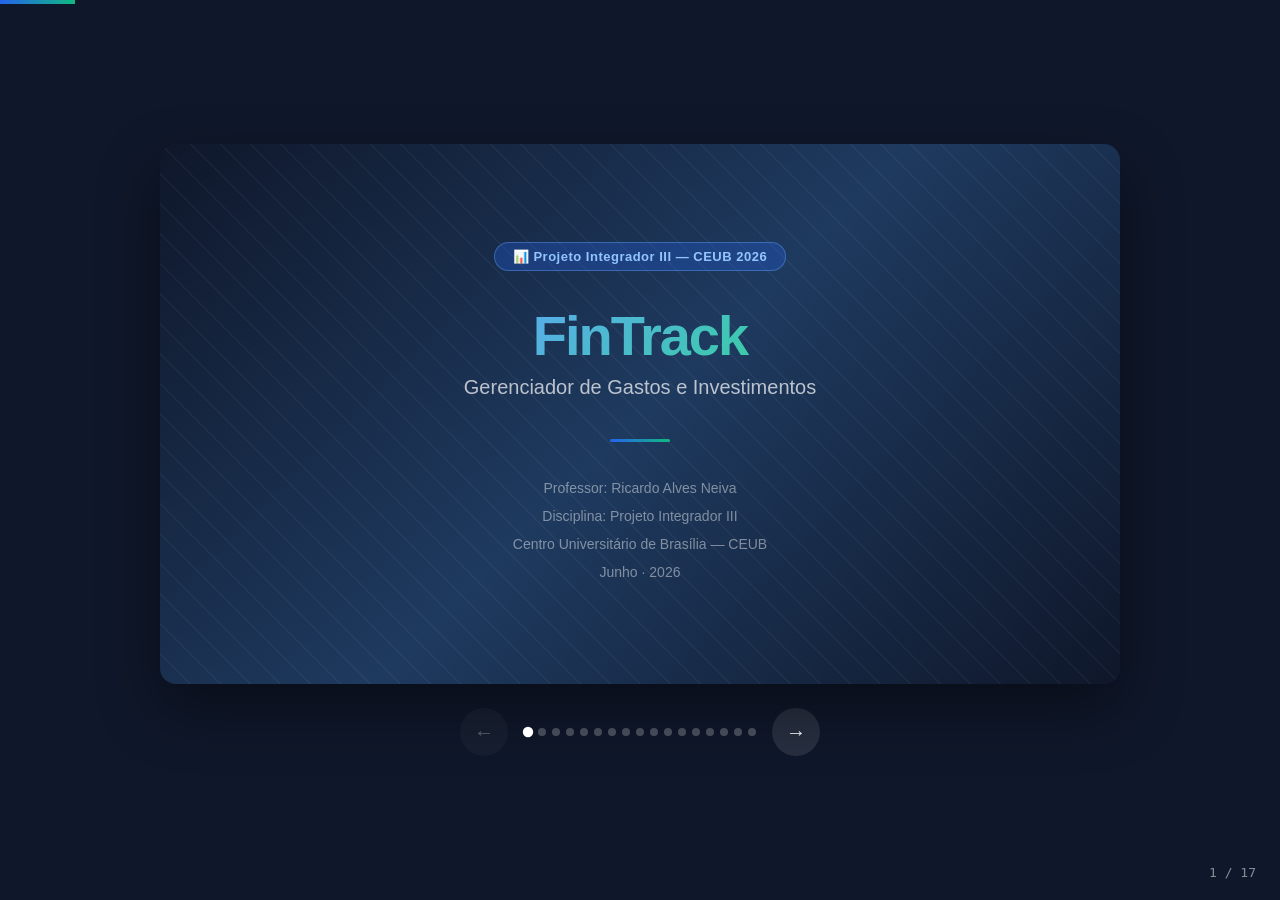
<file: APRESENTACAO.html>
<!DOCTYPE html>
<html lang="pt-BR">
<head>
<meta charset="UTF-8">
<meta name="viewport" content="width=device-width, initial-scale=1.0">
<title>FinTrack — Apresentação Final | Projeto Integrador III</title>
<style>
* { margin: 0; padding: 0; box-sizing: border-box; }

:root {
  --blue: #2563eb;
  --blue-dark: #1d4ed8;
  --blue-light: #dbeafe;
  --green: #10b981;
  --green-light: #d1fae5;
  --amber: #f59e0b;
  --amber-light: #fef3c7;
  --red: #ef4444;
  --red-light: #fee2e2;
  --gray-50: #f9fafb;
  --gray-100: #f3f4f6;
  --gray-200: #e5e7eb;
  --gray-600: #4b5563;
  --gray-800: #1f2937;
  --gray-900: #111827;
}

body {
  font-family: -apple-system, BlinkMacSystemFont, 'Segoe UI', Roboto, sans-serif;
  background: #0f172a;
  display: flex;
  flex-direction: column;
  align-items: center;
  justify-content: center;
  min-height: 100vh;
  padding: 16px;
}

#progress-bar {
  position: fixed;
  top: 0;
  left: 0;
  height: 4px;
  background: linear-gradient(90deg, #2563eb, #10b981);
  transition: width 0.4s ease;
  z-index: 100;
}

#slide-counter {
  position: fixed;
  bottom: 20px;
  right: 24px;
  color: rgba(255,255,255,0.5);
  font-size: 13px;
  z-index: 100;
  font-family: monospace;
}

.presentation {
  width: 100%;
  max-width: 960px;
  position: relative;
}

.slide {
  display: none;
  background: white;
  border-radius: 16px;
  min-height: 540px;
  padding: 56px 64px;
  position: relative;
  overflow: hidden;
  box-shadow: 0 25px 60px rgba(0,0,0,0.4);
  animation: fadeIn 0.35s ease;
}

.slide.active {
  display: flex;
  flex-direction: column;
}

@keyframes fadeIn {
  from { opacity: 0; transform: translateY(12px); }
  to   { opacity: 1; transform: translateY(0); }
}

/* ---- SLIDE TYPES ---- */

.slide-cover {
  background: linear-gradient(135deg, #0f172a 0%, #1e3a5f 50%, #0f172a 100%);
  color: white;
  justify-content: center;
  align-items: center;
  text-align: center;
}

.slide-cover .logo {
  font-size: 56px;
  font-weight: 800;
  background: linear-gradient(135deg, #60a5fa, #34d399);
  -webkit-background-clip: text;
  -webkit-text-fill-color: transparent;
  background-clip: text;
  margin-bottom: 8px;
  letter-spacing: -2px;
}

.slide-cover .tagline {
  font-size: 20px;
  color: rgba(255,255,255,0.7);
  margin-bottom: 40px;
}

.slide-cover .meta {
  font-size: 14px;
  color: rgba(255,255,255,0.45);
  line-height: 2;
}

.cover-badge {
  display: inline-block;
  background: rgba(37,99,235,0.3);
  border: 1px solid rgba(96,165,250,0.4);
  color: #93c5fd;
  padding: 6px 18px;
  border-radius: 100px;
  font-size: 13px;
  font-weight: 600;
  letter-spacing: 0.5px;
  margin-bottom: 32px;
}

.slide-title {
  font-size: 13px;
  font-weight: 700;
  text-transform: uppercase;
  letter-spacing: 1.5px;
  color: var(--blue);
  margin-bottom: 10px;
}

.slide-heading {
  font-size: 36px;
  font-weight: 800;
  color: var(--gray-900);
  margin-bottom: 32px;
  line-height: 1.15;
}

.slide-heading span { color: var(--blue); }

.slide-accent {
  background: linear-gradient(135deg, #1e40af 0%, #1d4ed8 100%);
  color: white;
}
.slide-accent .slide-title { color: #93c5fd; }
.slide-accent .slide-heading { color: white; }
.slide-accent .slide-heading span { color: #93c5fd; }

.slide-dark {
  background: var(--gray-900);
  color: white;
}
.slide-dark .slide-title { color: #34d399; }
.slide-dark .slide-heading { color: white; }

/* ---- COMPONENTS ---- */

.stat-grid {
  display: grid;
  grid-template-columns: repeat(3, 1fr);
  gap: 20px;
  margin-top: 8px;
}

.stat-card {
  background: var(--gray-50);
  border: 1px solid var(--gray-200);
  border-radius: 12px;
  padding: 24px 20px;
  text-align: center;
}

.stat-number {
  font-size: 42px;
  font-weight: 800;
  color: var(--blue);
  line-height: 1;
  margin-bottom: 6px;
}

.stat-number.red { color: var(--red); }
.stat-number.green { color: var(--green); }
.stat-number.amber { color: var(--amber); }

.stat-label {
  font-size: 13px;
  color: var(--gray-600);
  line-height: 1.4;
}

.stat-source {
  font-size: 11px;
  color: #9ca3af;
  margin-top: 4px;
  font-style: italic;
}

.feature-list {
  list-style: none;
  display: flex;
  flex-direction: column;
  gap: 14px;
}

.feature-list li {
  display: flex;
  align-items: flex-start;
  gap: 12px;
  font-size: 15px;
  color: var(--gray-800);
  line-height: 1.4;
}

.feature-list li .icon {
  width: 28px;
  height: 28px;
  border-radius: 8px;
  display: flex;
  align-items: center;
  justify-content: center;
  font-size: 15px;
  flex-shrink: 0;
  margin-top: 1px;
}

.icon-blue { background: var(--blue-light); }
.icon-green { background: var(--green-light); }
.icon-amber { background: var(--amber-light); }
.icon-red { background: var(--red-light); }

.two-col {
  display: grid;
  grid-template-columns: 1fr 1fr;
  gap: 32px;
  align-items: start;
}

.col-label {
  font-size: 12px;
  font-weight: 700;
  text-transform: uppercase;
  letter-spacing: 1px;
  color: var(--gray-600);
  margin-bottom: 12px;
}

.timeline {
  display: flex;
  gap: 0;
  margin-top: 8px;
  position: relative;
}

.timeline::before {
  content: '';
  position: absolute;
  top: 20px;
  left: 0;
  right: 0;
  height: 2px;
  background: var(--gray-200);
}

.tl-step {
  flex: 1;
  text-align: center;
  position: relative;
  padding: 0 8px;
}

.tl-dot {
  width: 40px;
  height: 40px;
  border-radius: 50%;
  display: flex;
  align-items: center;
  justify-content: center;
  font-size: 16px;
  font-weight: 800;
  margin: 0 auto 12px;
  position: relative;
  z-index: 1;
}

.tl-dot-1 { background: #dbeafe; color: #1d4ed8; }
.tl-dot-2 { background: #d1fae5; color: #065f46; }
.tl-dot-3 { background: #fef3c7; color: #92400e; }
.tl-dot-4 { background: #ede9fe; color: #5b21b6; }
.tl-dot-5 { background: #fee2e2; color: #991b1b; }

.tl-title {
  font-size: 12px;
  font-weight: 700;
  color: var(--gray-800);
  margin-bottom: 4px;
}

.tl-desc {
  font-size: 11px;
  color: var(--gray-600);
  line-height: 1.4;
}

.kpi-grid {
  display: grid;
  grid-template-columns: repeat(3, 1fr);
  gap: 14px;
}

.kpi-card {
  border-radius: 10px;
  padding: 16px;
  border-left: 4px solid;
}

.kpi-card.blue   { border-color: var(--blue);  background: #eff6ff; }
.kpi-card.green  { border-color: var(--green); background: #f0fdf4; }
.kpi-card.amber  { border-color: var(--amber); background: #fffbeb; }
.kpi-card.purple { border-color: #8b5cf6;      background: #f5f3ff; }
.kpi-card.red    { border-color: var(--red);   background: #fef2f2; }
.kpi-card.teal   { border-color: #14b8a6;      background: #f0fdfa; }

.kpi-label {
  font-size: 11px;
  font-weight: 700;
  text-transform: uppercase;
  letter-spacing: 0.5px;
  color: var(--gray-600);
  margin-bottom: 4px;
}

.kpi-value {
  font-size: 22px;
  font-weight: 800;
  color: var(--gray-900);
}

.kpi-sub {
  font-size: 11px;
  color: var(--gray-600);
  margin-top: 2px;
}

.user-row {
  display: grid;
  grid-template-columns: 40px 1fr auto;
  align-items: center;
  gap: 14px;
  padding: 14px 16px;
  border-radius: 10px;
  background: var(--gray-50);
  border: 1px solid var(--gray-200);
  margin-bottom: 10px;
}

.user-avatar {
  width: 40px;
  height: 40px;
  border-radius: 50%;
  display: flex;
  align-items: center;
  justify-content: center;
  font-weight: 800;
  font-size: 16px;
  color: white;
}

.av-g { background: #ec4899; }
.av-e { background: #2563eb; }
.av-i { background: #8b5cf6; }
.av-n { background: #f59e0b; }

.user-info-name { font-weight: 700; font-size: 14px; color: var(--gray-900); }
.user-info-role { font-size: 12px; color: var(--gray-600); }

.stars { display: flex; align-items: center; gap: 2px; }
.star       { color: #f59e0b; font-size: 14px; }
.star.half  { color: #fcd34d; font-size: 14px; }
.score      { font-size: 14px; font-weight: 700; color: var(--gray-800); margin-left: 6px; }

.steps-list { display: flex; flex-direction: column; gap: 0; }

.step-item {
  display: flex;
  gap: 16px;
  padding-bottom: 20px;
  position: relative;
}

.step-item:not(:last-child)::before {
  content: '';
  position: absolute;
  left: 15px;
  top: 32px;
  bottom: 0;
  width: 2px;
  background: rgba(255,255,255,0.1);
}

.step-num {
  width: 32px;
  height: 32px;
  border-radius: 50%;
  color: white;
  font-size: 13px;
  font-weight: 800;
  display: flex;
  align-items: center;
  justify-content: center;
  flex-shrink: 0;
}

.step-title { font-size: 15px; font-weight: 700; margin-bottom: 2px; }
.step-desc  { font-size: 13px; line-height: 1.4; }

.highlight-box {
  background: linear-gradient(135deg, #eff6ff, #f0fdf4);
  border: 1px solid #bfdbfe;
  border-radius: 12px;
  padding: 20px 24px;
  margin-top: 20px;
}

.highlight-box .hl-label {
  font-size: 11px;
  font-weight: 700;
  text-transform: uppercase;
  letter-spacing: 1px;
  color: var(--blue);
  margin-bottom: 6px;
}

.highlight-box .hl-text {
  font-size: 17px;
  font-weight: 700;
  color: var(--gray-900);
  line-height: 1.4;
}

.pill-list { display: flex; flex-wrap: wrap; gap: 10px; margin-top: 16px; }

.pill {
  display: inline-flex;
  align-items: center;
  gap: 6px;
  background: rgba(255,255,255,0.12);
  border: 1px solid rgba(255,255,255,0.18);
  color: rgba(255,255,255,0.9);
  padding: 8px 16px;
  border-radius: 100px;
  font-size: 13px;
  font-weight: 500;
}

.tech-grid {
  display: grid;
  grid-template-columns: repeat(2, 1fr);
  gap: 10px;
}

.tech-card {
  background: var(--gray-50);
  border: 1px solid var(--gray-200);
  border-radius: 10px;
  padding: 12px 14px;
  display: flex;
  gap: 10px;
  align-items: center;
}

.tech-icon { font-size: 20px; flex-shrink: 0; }
.tech-info-name { font-size: 13px; font-weight: 700; color: var(--gray-900); }
.tech-info-desc { font-size: 11px; color: var(--gray-600); }

.footer-slide {
  position: absolute;
  bottom: 16px;
  left: 64px;
  right: 64px;
  display: flex;
  align-items: center;
  justify-content: space-between;
  font-size: 11px;
  color: #9ca3af;
  border-top: 1px solid var(--gray-100);
  padding-top: 10px;
}

.roadmap-item {
  display: flex;
  gap: 14px;
  margin-bottom: 14px;
  align-items: flex-start;
}

.roadmap-badge {
  padding: 5px 12px;
  border-radius: 6px;
  font-size: 11px;
  font-weight: 700;
  white-space: nowrap;
  flex-shrink: 0;
  text-align: center;
  line-height: 1.4;
}

.badge-short { background: var(--blue-light);  color: var(--blue-dark); }
.badge-mid   { background: var(--green-light); color: #065f46; }
.badge-long  { background: var(--amber-light); color: #92400e; }

.roadmap-text { font-size: 14px; color: var(--gray-800); line-height: 1.6; padding-top: 4px; }

.slide-thanks {
  background: linear-gradient(135deg, #0f172a 0%, #1e3a5f 50%, #1e1b4b 100%);
  color: white;
  justify-content: center;
  align-items: center;
  text-align: center;
}

.thanks-main {
  font-size: 52px;
  font-weight: 900;
  background: linear-gradient(135deg, #60a5fa, #34d399);
  -webkit-background-clip: text;
  -webkit-text-fill-color: transparent;
  background-clip: text;
  margin-bottom: 12px;
}

.agenda-list { display: flex; flex-direction: column; gap: 10px; }

.agenda-item {
  display: flex;
  align-items: center;
  gap: 14px;
  padding: 13px 18px;
  border-radius: 10px;
  background: var(--gray-50);
  border: 1px solid var(--gray-200);
}

.agenda-num {
  width: 28px;
  height: 28px;
  border-radius: 50%;
  background: var(--blue);
  color: white;
  font-size: 13px;
  font-weight: 800;
  display: flex;
  align-items: center;
  justify-content: center;
  flex-shrink: 0;
}

.agenda-text { font-size: 15px; font-weight: 600; color: var(--gray-800); }

.compare-table { width: 100%; border-collapse: collapse; font-size: 13px; }

.compare-table th {
  background: var(--gray-100);
  padding: 10px 14px;
  text-align: left;
  font-size: 12px;
  text-transform: uppercase;
  letter-spacing: 0.5px;
  color: var(--gray-600);
  border-bottom: 2px solid var(--gray-200);
}

.compare-table td {
  padding: 10px 14px;
  border-bottom: 1px solid var(--gray-100);
  color: var(--gray-800);
  vertical-align: middle;
}

.compare-table tr.hl td {
  background: #eff6ff;
  font-weight: 700;
  color: var(--blue-dark);
}

.chk  { color: #10b981; font-weight: 700; }
.crs  { color: #ef4444; }
.part { color: #f59e0b; }

/* ---- NAVIGATION ---- */
.nav {
  display: flex;
  align-items: center;
  justify-content: center;
  gap: 16px;
  margin-top: 24px;
}

.nav-btn {
  width: 48px;
  height: 48px;
  border-radius: 50%;
  border: none;
  background: rgba(255,255,255,0.1);
  color: white;
  font-size: 20px;
  cursor: pointer;
  display: flex;
  align-items: center;
  justify-content: center;
  transition: background 0.2s;
}
.nav-btn:hover    { background: rgba(255,255,255,0.2); }
.nav-btn:disabled { opacity: 0.3; cursor: not-allowed; }

.nav-dots {
  display: flex;
  gap: 6px;
  flex-wrap: wrap;
  justify-content: center;
  max-width: 420px;
}

.nav-dot {
  width: 8px;
  height: 8px;
  border-radius: 50%;
  background: rgba(255,255,255,0.25);
  cursor: pointer;
  transition: background 0.2s, transform 0.2s;
  border: none;
}
.nav-dot.active { background: white; transform: scale(1.3); }
</style>
</head>
<body>

<div id="progress-bar" style="width:5.88%"></div>
<div id="slide-counter">1 / 17</div>

<div class="presentation">

  <!-- ===== SLIDE 1: CAPA ===== -->
  <div class="slide slide-cover active">
    <div style="position:absolute;inset:0;opacity:0.04;background:repeating-linear-gradient(45deg,#fff 0,#fff 1px,transparent 0,transparent 50%);background-size:30px 30px;"></div>
    <div style="position:relative;z-index:1;text-align:center;">
      <div class="cover-badge">📊 Projeto Integrador III — CEUB 2026</div>
      <div class="logo">FinTrack</div>
      <div class="tagline">Gerenciador de Gastos e Investimentos</div>
      <div style="width:60px;height:3px;background:linear-gradient(90deg,#2563eb,#10b981);margin:0 auto 32px;border-radius:2px;"></div>
      <div class="meta">
        Professor: Ricardo Alves Neiva<br>
        Disciplina: Projeto Integrador III<br>
        Centro Universitário de Brasília — CEUB<br>
        Junho · 2026
      </div>
    </div>
  </div>

  <!-- ===== SLIDE 2: AGENDA ===== -->
  <div class="slide">
    <div class="slide-title">Visão geral</div>
    <div class="slide-heading">O que veremos hoje</div>
    <div class="agenda-list">
      <div class="agenda-item"><div class="agenda-num">1</div><div class="agenda-text">Problema e oportunidade</div></div>
      <div class="agenda-item"><div class="agenda-num">2</div><div class="agenda-text">Solução proposta — o FinTrack</div></div>
      <div class="agenda-item"><div class="agenda-num">3</div><div class="agenda-text">Protótipo e demonstração prática</div></div>
      <div class="agenda-item"><div class="agenda-num">4</div><div class="agenda-text">Viabilidade e plano de implantação</div></div>
      <div class="agenda-item"><div class="agenda-num">5</div><div class="agenda-text">Impactos esperados — KPIs e validação</div></div>
      <div class="agenda-item"><div class="agenda-num">6</div><div class="agenda-text">Conclusão e próximos passos</div></div>
    </div>
    <div class="footer-slide"><span>FinTrack — Projeto Integrador III</span><span>CEUB · 2026</span></div>
  </div>

  <!-- ===== SLIDE 3: PROBLEMA ===== -->
  <div class="slide">
    <div class="slide-title">1. Problema e oportunidade</div>
    <div class="slide-heading">O <span>cenário</span> da gestão financeira no Brasil</div>
    <div class="stat-grid">
      <div class="stat-card">
        <div class="stat-number red">69%</div>
        <div class="stat-label">dos brasileiros <strong>não acompanham</strong> suas despesas mensais</div>
        <div class="stat-source">Fonte: ANBIMA, 2023</div>
      </div>
      <div class="stat-card">
        <div class="stat-number amber">78 mi</div>
        <div class="stat-label">de inadimplentes registrados no Brasil em 2024</div>
        <div class="stat-source">Fonte: Serasa, 2024</div>
      </div>
      <div class="stat-card">
        <div class="stat-number">31%</div>
        <div class="stat-label">apenas possuem o hábito de anotar os gastos regularmente</div>
        <div class="stat-source">Fonte: ANBIMA, 2023</div>
      </div>
    </div>
    <div class="highlight-box">
      <div class="hl-label">💡 Problema central</div>
      <div class="hl-text">A população não tem o hábito de controlar as finanças — <em>não por falta de interesse</em>, mas por falta de ferramentas simples, gratuitas e acessíveis.</div>
    </div>
    <div class="footer-slide"><span>FinTrack — Projeto Integrador III</span><span>CEUB · 2026</span></div>
  </div>

  <!-- ===== SLIDE 4: OPORTUNIDADE ===== -->
  <div class="slide">
    <div class="slide-title">1. Problema e oportunidade</div>
    <div class="slide-heading">A <span>oportunidade</span> identificada</div>
    <div class="two-col">
      <div>
        <div class="col-label">O que existe hoje</div>
        <ul class="feature-list">
          <li><div class="icon icon-red">❌</div>Aplicativos pagos (GuiaBolso Premium, Mobills)</li>
          <li><div class="icon icon-red">❌</div>Exigem integração bancária — risco de privacidade</li>
          <li><div class="icon icon-red">❌</div>Interface complexa para usuários iniciantes</li>
          <li><div class="icon icon-amber">⚠️</div>Planilhas Excel: flexíveis, mas sem visualização clara</li>
        </ul>
      </div>
      <div>
        <div class="col-label">O que o mercado precisa</div>
        <ul class="feature-list">
          <li><div class="icon icon-green">✅</div>Ferramenta 100% gratuita, sem cadastro externo</li>
          <li><div class="icon icon-green">✅</div>Privacidade total — dados ficam no dispositivo</li>
          <li><div class="icon icon-green">✅</div>Simples o suficiente para qualquer perfil de usuário</li>
          <li><div class="icon icon-green">✅</div>Visualização imediata dos indicadores financeiros</li>
        </ul>
      </div>
    </div>
    <div class="footer-slide"><span>FinTrack — Projeto Integrador III</span><span>CEUB · 2026</span></div>
  </div>

  <!-- ===== SLIDE 5: SOLUÇÃO ===== -->
  <div class="slide slide-accent">
    <div class="slide-title">2. Solução proposta</div>
    <div class="slide-heading">Apresentando o <span>FinTrack</span></div>
    <ul class="feature-list" style="margin-bottom:24px;">
      <li>
        <div class="icon" style="background:rgba(255,255,255,0.15);">🌐</div>
        <span style="color:rgba(255,255,255,0.9);">Aplicação web — <strong style="color:white;">sem instalação</strong>, funciona direto no navegador</span>
      </li>
      <li>
        <div class="icon" style="background:rgba(255,255,255,0.15);">🔒</div>
        <span style="color:rgba(255,255,255,0.9);">Dados armazenados <strong style="color:white;">localmente no dispositivo</strong> — zero envio para servidor</span>
      </li>
      <li>
        <div class="icon" style="background:rgba(255,255,255,0.15);">💰</div>
        <span style="color:rgba(255,255,255,0.9);"><strong style="color:white;">Custo zero</strong> para o usuário e custo marginal de infraestrutura no MVP</span>
      </li>
      <li>
        <div class="icon" style="background:rgba(255,255,255,0.15);">📱</div>
        <span style="color:rgba(255,255,255,0.9);">Interface <strong style="color:white;">responsiva</strong> — desktop, tablet e celular</span>
      </li>
    </ul>
    <div class="pill-list">
      <div class="pill">📊 Dashboard de KPIs</div>
      <div class="pill">💸 Fluxo de Caixa</div>
      <div class="pill">📅 Resumo Mensal</div>
      <div class="pill">📈 Simulador de Investimentos</div>
    </div>
    <div class="footer-slide" style="border-color:rgba(255,255,255,0.1);color:rgba(255,255,255,0.4);"><span>FinTrack — Projeto Integrador III</span><span>CEUB · 2026</span></div>
  </div>

  <!-- ===== SLIDE 6: FUNCIONALIDADES ===== -->
  <div class="slide">
    <div class="slide-title">2. Solução proposta</div>
    <div class="slide-heading">As <span>4 funcionalidades</span> do FinTrack</div>
    <div style="display:grid;grid-template-columns:1fr 1fr;gap:16px;">
      <div style="background:#eff6ff;border:1px solid #bfdbfe;border-radius:12px;padding:20px;">
        <div style="font-size:24px;margin-bottom:8px;">📊</div>
        <div style="font-size:15px;font-weight:800;color:#1d4ed8;margin-bottom:6px;">Dashboard</div>
        <div style="font-size:13px;color:#374151;line-height:1.5;">6 KPIs consolidados. Gráficos de gastos por categoria, rendas por tipo e comparativo Renda × Gastos × Saldo.</div>
      </div>
      <div style="background:#f0fdf4;border:1px solid #bbf7d0;border-radius:12px;padding:20px;">
        <div style="font-size:24px;margin-bottom:8px;">💸</div>
        <div style="font-size:15px;font-weight:800;color:#065f46;margin-bottom:6px;">Fluxo de Caixa</div>
        <div style="font-size:13px;color:#374151;line-height:1.5;">Cadastro, edição e exclusão de gastos e rendas. Categorização automática. Dados persistidos entre sessões.</div>
      </div>
      <div style="background:#fefce8;border:1px solid #fef08a;border-radius:12px;padding:20px;">
        <div style="font-size:24px;margin-bottom:8px;">📅</div>
        <div style="font-size:15px;font-weight:800;color:#854d0e;margin-bottom:6px;">Resumo Mensal</div>
        <div style="font-size:13px;color:#374151;line-height:1.5;">Taxa de poupança, barra de comprometimento de renda (verde/amarelo/vermelho) e top 5 maiores gastos.</div>
      </div>
      <div style="background:#fdf4ff;border:1px solid #e9d5ff;border-radius:12px;padding:20px;">
        <div style="font-size:24px;margin-bottom:8px;">📈</div>
        <div style="font-size:15px;font-weight:800;color:#6b21a8;margin-bottom:6px;">Simulador de Investimentos</div>
        <div style="font-size:13px;color:#374151;line-height:1.5;">Juros compostos com aporte inicial + mensal. Presets de taxa e prazo. Gráfico de evolução patrimonial.</div>
      </div>
    </div>
    <div class="footer-slide"><span>FinTrack — Projeto Integrador III</span><span>CEUB · 2026</span></div>
  </div>

  <!-- ===== SLIDE 7: DEMO ===== -->
  <div class="slide slide-dark">
    <div class="slide-title">3. Demonstração prática</div>
    <div class="slide-heading" style="color:white;">Roteiro da <span style="color:#34d399;">demonstração ao vivo</span></div>
    <div class="steps-list">
      <div class="step-item">
        <div class="step-num" style="background:#2563eb;">1</div>
        <div style="padding-top:4px;">
          <div class="step-title" style="color:#f9fafb;">Login</div>
          <div class="step-desc" style="color:#9ca3af;">Acessar com usuário <code style="background:#374151;padding:2px 6px;border-radius:4px;color:#34d399;">Claudio</code> e verificar o Dashboard com dados pré-carregados.</div>
        </div>
      </div>
      <div class="step-item">
        <div class="step-num" style="background:#059669;">2</div>
        <div style="padding-top:4px;">
          <div class="step-title" style="color:#f9fafb;">Fluxo de Caixa</div>
          <div class="step-desc" style="color:#9ca3af;">Registrar um gasto (ex.: Alimentação R$ 150,00) e uma renda (ex.: Freelance R$ 500,00). Demonstrar edição e exclusão.</div>
        </div>
      </div>
      <div class="step-item">
        <div class="step-num" style="background:#d97706;">3</div>
        <div style="padding-top:4px;">
          <div class="step-title" style="color:#f9fafb;">Dashboard + Resumo Mensal</div>
          <div class="step-desc" style="color:#9ca3af;">Mostrar KPIs e gráficos atualizando em tempo real. Destacar a barra de comprometimento de renda.</div>
        </div>
      </div>
      <div class="step-item">
        <div class="step-num" style="background:#7c3aed;">4</div>
        <div style="padding-top:4px;">
          <div class="step-title" style="color:#f9fafb;">Simulador de Investimentos</div>
          <div class="step-desc" style="color:#9ca3af;">Simular R$ 500 iniciais + R$ 200/mês a 0,8% a.m. por 24 meses. Revelar patrimônio final e gráfico de crescimento.</div>
        </div>
      </div>
    </div>
    <div class="footer-slide" style="border-color:rgba(255,255,255,0.1);color:rgba(255,255,255,0.3);"><span>FinTrack — Projeto Integrador III</span><span>CEUB · 2026</span></div>
  </div>

  <!-- ===== SLIDE 8: VIABILIDADE TÉCNICA ===== -->
  <div class="slide">
    <div class="slide-title">4. Viabilidade e plano de implantação</div>
    <div class="slide-heading">Viabilidade <span>técnica</span></div>
    <div class="two-col">
      <div>
        <div class="col-label">Stack tecnológica</div>
        <div class="tech-grid">
          <div class="tech-card"><div class="tech-icon">🌐</div><div><div class="tech-info-name">HTML5</div><div class="tech-info-desc">Estrutura semântica</div></div></div>
          <div class="tech-card"><div class="tech-icon">🎨</div><div><div class="tech-info-name">CSS3</div><div class="tech-info-desc">Flexbox + Grid</div></div></div>
          <div class="tech-card"><div class="tech-icon">⚡</div><div><div class="tech-info-name">JS ES2022</div><div class="tech-info-desc">ES Modules nativos</div></div></div>
          <div class="tech-card"><div class="tech-icon">📊</div><div><div class="tech-info-name">Chart.js 4.x</div><div class="tech-info-desc">Gráficos via CDN</div></div></div>
          <div class="tech-card"><div class="tech-icon">💾</div><div><div class="tech-info-name">localStorage</div><div class="tech-info-desc">Persistência local</div></div></div>
          <div class="tech-card"><div class="tech-icon">🚀</div><div><div class="tech-info-name">GitHub Pages</div><div class="tech-info-desc">Deploy gratuito</div></div></div>
        </div>
      </div>
      <div>
        <div class="col-label">Vantagens da arquitetura</div>
        <ul class="feature-list">
          <li><div class="icon icon-green">✅</div>Zero dependências de instalação</li>
          <li><div class="icon icon-green">✅</div>Deploy em hospedagem estática gratuita</li>
          <li><div class="icon icon-green">✅</div>Sem servidor backend — custo marginal zero</li>
          <li><div class="icon icon-green">✅</div>Privacidade por design (dados no navegador)</li>
          <li><div class="icon icon-green">✅</div>Compatível com todos os browsers modernos</li>
        </ul>
      </div>
    </div>
    <div class="footer-slide"><span>FinTrack — Projeto Integrador III</span><span>CEUB · 2026</span></div>
  </div>

  <!-- ===== SLIDE 9: PLANO DE IMPLANTAÇÃO ===== -->
  <div class="slide">
    <div class="slide-title">4. Viabilidade e plano de implantação</div>
    <div class="slide-heading">Plano de implantação — <span>5 etapas</span></div>
    <div class="timeline">
      <div class="tl-step"><div class="tl-dot tl-dot-1">1</div><div class="tl-title">Preparação</div><div class="tl-desc">Hospedagem, domínio, HTTPS, CI/CD, checklist QA</div></div>
      <div class="tl-step"><div class="tl-dot tl-dot-2">2</div><div class="tl-title">Piloto</div><div class="tl-desc">10–20 usuários, feedback semanal, validação dos 4 fluxos</div></div>
      <div class="tl-step"><div class="tl-dot tl-dot-3">3</div><div class="tl-title">Testes</div><div class="tl-desc">UAT, UX, acessibilidade, segurança, correções</div></div>
      <div class="tl-step"><div class="tl-dot tl-dot-4">4</div><div class="tl-title">Rollout</div><div class="tl-desc">Publicação oficial, comunicação, onboarding</div></div>
      <div class="tl-step"><div class="tl-dot tl-dot-5">5</div><div class="tl-title">Operação</div><div class="tl-desc">Métricas contínuas, ciclos de melhoria, evolução</div></div>
    </div>
    <div style="margin-top:28px;display:grid;grid-template-columns:repeat(3,1fr);gap:14px;">
      <div style="background:#eff6ff;border-radius:10px;padding:14px;text-align:center;">
        <div style="font-size:11px;font-weight:700;text-transform:uppercase;letter-spacing:1px;color:#2563eb;margin-bottom:4px;">Curto prazo</div>
        <div style="font-size:18px;font-weight:800;color:#1d4ed8;">0 – 3 meses</div>
        <div style="font-size:12px;color:#4b5563;margin-top:2px;">Etapas 1 a 4</div>
      </div>
      <div style="background:#f0fdf4;border-radius:10px;padding:14px;text-align:center;">
        <div style="font-size:11px;font-weight:700;text-transform:uppercase;letter-spacing:1px;color:#10b981;margin-bottom:4px;">Médio prazo</div>
        <div style="font-size:18px;font-weight:800;color:#065f46;">3 – 6 meses</div>
        <div style="font-size:12px;color:#4b5563;margin-top:2px;">Estabilização + PWA</div>
      </div>
      <div style="background:#fef3c7;border-radius:10px;padding:14px;text-align:center;">
        <div style="font-size:11px;font-weight:700;text-transform:uppercase;letter-spacing:1px;color:#f59e0b;margin-bottom:4px;">Longo prazo</div>
        <div style="font-size:18px;font-weight:800;color:#92400e;">6 – 18 meses</div>
        <div style="font-size:12px;color:#4b5563;margin-top:2px;">Backend + Open Finance</div>
      </div>
    </div>
    <div class="footer-slide"><span>FinTrack — Projeto Integrador III</span><span>CEUB · 2026</span></div>
  </div>

  <!-- ===== SLIDE 10: CUSTOS ===== -->
  <div class="slide">
    <div class="slide-title">4. Viabilidade e plano de implantação</div>
    <div class="slide-heading">Estimativa de <span>custos</span></div>
    <div class="two-col">
      <div>
        <div class="col-label">Investimento inicial (0–3 meses)</div>
        <table class="compare-table">
          <tr><th>Item</th><th>Custo estimado</th></tr>
          <tr><td>Hospedagem + CDN</td><td><span class="chk">R$ 0 – 150/mês</span></td></tr>
          <tr><td>Domínio personalizado</td><td>R$ 40/ano</td></tr>
          <tr><td>Analytics / feedback</td><td>R$ 0 – 100/mês</td></tr>
          <tr><td>Design / segurança (pontual)</td><td>R$ 2.000 – 5.000</td></tr>
          <tr style="background:#f0fdf4;"><td><strong>Total estimado</strong></td><td><strong style="color:#065f46;">R$ 2.500 – 6.000</strong></td></tr>
        </table>
      </div>
      <div>
        <div class="col-label">Por que o custo é baixo</div>
        <ul class="feature-list">
          <li><div class="icon icon-green">💰</div>SPA estática — infraestrutura praticamente zero</li>
          <li><div class="icon icon-green">📈</div>Escalável sem custo adicional via CDN</li>
          <li><div class="icon icon-blue">🔄</div>Elimina licenças de apps pagos e planilhas</li>
          <li><div class="icon icon-amber">⏱</div>MVP pronto — custo real é operação, não desenvolvimento</li>
        </ul>
        <div style="background:#f0fdf4;border:1px solid #bbf7d0;border-radius:10px;padding:14px;margin-top:14px;">
          <div style="font-size:12px;font-weight:700;color:#065f46;margin-bottom:4px;">🚀 MVP pronto para deploy</div>
          <div style="font-size:13px;color:#374151;">O código existe e funciona. O custo de implantação é <strong>pessoas + hospedagem</strong>, não desenvolvimento do zero.</div>
        </div>
      </div>
    </div>
    <div class="footer-slide"><span>FinTrack — Projeto Integrador III</span><span>CEUB · 2026</span></div>
  </div>

  <!-- ===== SLIDE 11: KPIs ===== -->
  <div class="slide">
    <div class="slide-title">5. Impactos esperados</div>
    <div class="slide-heading">KPIs — <span>métricas de impacto</span></div>
    <div class="kpi-grid">
      <div class="kpi-card blue">
        <div class="kpi-label">Carregamento (LCP)</div>
        <div class="kpi-value">≤ 2,0 s</div>
        <div class="kpi-sub">Desempenho técnico</div>
      </div>
      <div class="kpi-card green">
        <div class="kpi-label">Adesão no piloto</div>
        <div class="kpi-value">≥ 70%</div>
        <div class="kpi-sub">Usuários ativos / convidados</div>
      </div>
      <div class="kpi-card amber">
        <div class="kpi-label">Crescimento MAU</div>
        <div class="kpi-value">+15%/mês</div>
        <div class="kpi-sub">Primeiros 6 meses</div>
      </div>
      <div class="kpi-card purple">
        <div class="kpi-label">Retenção 30 dias</div>
        <div class="kpi-value">≥ 40%</div>
        <div class="kpi-sub">Novos usuários retidos</div>
      </div>
      <div class="kpi-card teal">
        <div class="kpi-label">NPS</div>
        <div class="kpi-value">≥ 50</div>
        <div class="kpi-sub">Zona de qualidade</div>
      </div>
      <div class="kpi-card red">
        <div class="kpi-label">Taxa de poupança</div>
        <div class="kpi-value">+10 p.p.</div>
        <div class="kpi-sub">Em 6 meses de uso</div>
      </div>
    </div>
    <div style="margin-top:14px;background:#f9fafb;border:1px solid #e5e7eb;border-radius:10px;padding:14px 18px;font-size:13px;color:#4b5563;line-height:1.5;">
      <strong style="color:#1f2937;">15 KPIs definidos</strong> em 4 dimensões: desempenho técnico · adoção · engajamento · impacto financeiro percebido. Detalhamento completo no Plano de Implantação.
    </div>
    <div class="footer-slide"><span>FinTrack — Projeto Integrador III</span><span>CEUB · 2026</span></div>
  </div>

  <!-- ===== SLIDE 12: VALIDAÇÃO COM USUÁRIOS ===== -->
  <div class="slide">
    <div class="slide-title">5. Impactos esperados</div>
    <div class="slide-heading">Validação com <span>usuários simulados</span></div>
    <div class="user-row">
      <div class="user-avatar av-g">G</div>
      <div><div class="user-info-name">Gabriela, 22 anos</div><div class="user-info-role">Estudante de Administração · Iniciante em finanças</div></div>
      <div><div class="stars"><span class="star">★</span><span class="star">★</span><span class="star">★</span><span class="star">★</span><span class="star">★</span><span class="score">4,57</span></div></div>
    </div>
    <div class="user-row">
      <div class="user-avatar av-e">E</div>
      <div><div class="user-info-name">Eduardo, 29 anos</div><div class="user-info-role">Analista Financeiro · Usuário avançado (planilhas + apps)</div></div>
      <div><div class="stars"><span class="star">★</span><span class="star">★</span><span class="star">★</span><span class="star">★</span><span class="star half">★</span><span class="score">4,43</span></div></div>
    </div>
    <div class="user-row">
      <div class="user-avatar av-i">I</div>
      <div><div class="user-info-name">Isaías, 37 anos</div><div class="user-info-role">Professor universitário · Excel básico</div></div>
      <div><div class="stars"><span class="star">★</span><span class="star">★</span><span class="star">★</span><span class="star">★</span><span class="star half">★</span><span class="score">4,43</span></div></div>
    </div>
    <div class="user-row">
      <div class="user-avatar av-n">N</div>
      <div><div class="user-info-name">Nira, 44 anos</div><div class="user-info-role">Empresária · Nunca organizou as finanças formalmente</div></div>
      <div><div class="stars"><span class="star">★</span><span class="star">★</span><span class="star">★</span><span class="star">★</span><span class="star">★</span><span class="score">4,57</span></div></div>
    </div>
    <div style="margin-top:14px;display:grid;grid-template-columns:1fr 1fr;gap:14px;">
      <div style="background:#f0fdf4;border:1px solid #bbf7d0;border-radius:10px;padding:12px 16px;text-align:center;">
        <div style="font-size:36px;font-weight:900;color:#065f46;">4,50</div>
        <div style="font-size:12px;color:#374151;">Média geral / 5,00</div>
      </div>
      <div style="background:#eff6ff;border:1px solid #bfdbfe;border-radius:10px;padding:12px 16px;text-align:center;">
        <div style="font-size:36px;font-weight:900;color:#1d4ed8;">4,75</div>
        <div style="font-size:12px;color:#374151;">Intenção de recomendar / 5,00</div>
      </div>
    </div>
    <div class="footer-slide"><span>FinTrack — Projeto Integrador III</span><span>CEUB · 2026</span></div>
  </div>

  <!-- ===== SLIDE 13: COMPARATIVO ===== -->
  <div class="slide">
    <div class="slide-title">5. Impactos esperados</div>
    <div class="slide-heading">FinTrack vs. <span>alternativas do mercado</span></div>
    <table class="compare-table">
      <tr>
        <th>Critério</th>
        <th>Planilha Excel</th>
        <th>Apps pagos</th>
        <th style="background:#dbeafe;color:#1d4ed8;">FinTrack</th>
      </tr>
      <tr>
        <td>Custo</td>
        <td><span class="part">Licença Office</span></td>
        <td><span class="crs">R$ 15–50/mês</span></td>
        <td class="hl"><span class="chk">Gratuito</span></td>
      </tr>
      <tr>
        <td>Curva de aprendizado</td>
        <td><span class="part">Alta</span></td>
        <td><span class="part">Média</span></td>
        <td class="hl"><span class="chk">Baixa</span></td>
      </tr>
      <tr>
        <td>Privacidade dos dados</td>
        <td><span class="part">Local / nuvem</span></td>
        <td><span class="crs">Servidor externo</span></td>
        <td class="hl"><span class="chk">100% local</span></td>
      </tr>
      <tr>
        <td>Gráficos interativos</td>
        <td><span class="part">Básicos</span></td>
        <td><span class="chk">Sim</span></td>
        <td class="hl"><span class="chk">Sim</span></td>
      </tr>
      <tr>
        <td>Simulador de investimentos</td>
        <td><span class="part">Manual (fórmula)</span></td>
        <td><span class="part">Alguns apps</span></td>
        <td class="hl"><span class="chk">Sim</span></td>
      </tr>
      <tr>
        <td>Instalação necessária</td>
        <td><span class="crs">Sim</span></td>
        <td><span class="crs">Sim</span></td>
        <td class="hl"><span class="chk">Não</span></td>
      </tr>
    </table>
    <div class="footer-slide"><span>FinTrack — Projeto Integrador III</span><span>CEUB · 2026</span></div>
  </div>

  <!-- ===== SLIDE 14: LIÇÕES ===== -->
  <div class="slide">
    <div class="slide-title">6. Conclusão e próximos passos</div>
    <div class="slide-heading">Lições <span>aprendidas</span></div>
    <div class="two-col">
      <div>
        <div class="col-label">Técnico</div>
        <ul class="feature-list">
          <li><div class="icon icon-blue">💡</div>ES Modules nativos são viáveis sem build tools, mas exigem servidor HTTP local — documentar é essencial</li>
          <li><div class="icon icon-amber">⚠️</div>localStorage suficiente para MVP, porém sem sincronização entre dispositivos</li>
          <li><div class="icon icon-green">✅</div>Arquitetura modular facilita manutenção e evolução incremental</li>
        </ul>
      </div>
      <div>
        <div class="col-label">Design e produto</div>
        <ul class="feature-list">
          <li><div class="icon icon-green">✅</div>Feedback visual imediato (barra de cores) é decisivo para adoção — replicar em novas features</li>
          <li><div class="icon icon-blue">💡</div>Onboarding é subestimado — tooltips simples eliminam hesitações iniciais</li>
          <li><div class="icon icon-amber">⚠️</div>Perfis diversificados de usuários revelam feedbacks complementares que grupos homogêneos não capturam</li>
        </ul>
      </div>
    </div>
    <div class="footer-slide"><span>FinTrack — Projeto Integrador III</span><span>CEUB · 2026</span></div>
  </div>

  <!-- ===== SLIDE 15: PRÓXIMOS PASSOS ===== -->
  <div class="slide">
    <div class="slide-title">6. Conclusão e próximos passos</div>
    <div class="slide-heading">Roadmap de <span>evolução</span></div>
    <div class="roadmap-item">
      <div class="roadmap-badge badge-short">Curto<br>0–3 meses</div>
      <div class="roadmap-text">Corrigir responsividade mobile dos gráficos · Publicar em GitHub Pages · Tour guiado na primeira visita · Exportação CSV</div>
    </div>
    <div class="roadmap-item">
      <div class="roadmap-badge badge-mid">Médio<br>3–6 meses</div>
      <div class="roadmap-text">PWA — instalação no celular e uso offline · Histórico multi-mês · Categorias personalizáveis · Metas mensais por categoria</div>
    </div>
    <div class="roadmap-item">
      <div class="roadmap-badge badge-long">Longo<br>6–18 meses</div>
      <div class="roadmap-text">Backend para sincronização multi-dispositivo · Autenticação OAuth · Integração Open Finance · App mobile dedicado</div>
    </div>
    <div class="highlight-box" style="margin-top:16px;">
      <div class="hl-label">🎯 Visão de produto</div>
      <div class="hl-text" style="font-size:15px;">O FinTrack tem trajetória clara de MVP acadêmico a produto de mercado — com base técnica sólida, custo de evolução controlado e validação real de usuários.</div>
    </div>
    <div class="footer-slide"><span>FinTrack — Projeto Integrador III</span><span>CEUB · 2026</span></div>
  </div>

  <!-- ===== SLIDE 16: CONCLUSÃO ===== -->
  <div class="slide slide-accent">
    <div class="slide-title">Conclusão</div>
    <div class="slide-heading">O que o <span>FinTrack</span> entrega</div>
    <div style="display:grid;grid-template-columns:1fr 1fr;gap:16px;margin-bottom:16px;">
      <div style="background:rgba(255,255,255,0.1);border:1px solid rgba(255,255,255,0.15);border-radius:12px;padding:20px;">
        <div style="font-size:22px;margin-bottom:8px;">🎯</div>
        <div style="font-size:14px;font-weight:800;color:white;margin-bottom:6px;">Problema real resolvido</div>
        <div style="font-size:13px;color:rgba(255,255,255,0.75);">69% dos brasileiros sem controle financeiro têm acesso a ferramenta gratuita, simples e eficaz.</div>
      </div>
      <div style="background:rgba(255,255,255,0.1);border:1px solid rgba(255,255,255,0.15);border-radius:12px;padding:20px;">
        <div style="font-size:22px;margin-bottom:8px;">✅</div>
        <div style="font-size:14px;font-weight:800;color:white;margin-bottom:6px;">MVP funcional validado</div>
        <div style="font-size:13px;color:rgba(255,255,255,0.75);">4 funcionalidades implementadas e aprovadas com média 4,50/5,00 por 4 avaliadores de perfis distintos.</div>
      </div>
      <div style="background:rgba(255,255,255,0.1);border:1px solid rgba(255,255,255,0.15);border-radius:12px;padding:20px;">
        <div style="font-size:22px;margin-bottom:8px;">🚀</div>
        <div style="font-size:14px;font-weight:800;color:white;margin-bottom:6px;">Pronto para implantação</div>
        <div style="font-size:13px;color:rgba(255,255,255,0.75);">Arquitetura estática permite deploy imediato em GitHub Pages com custo de infraestrutura zero.</div>
      </div>
      <div style="background:rgba(255,255,255,0.1);border:1px solid rgba(255,255,255,0.15);border-radius:12px;padding:20px;">
        <div style="font-size:22px;margin-bottom:8px;">📈</div>
        <div style="font-size:14px;font-weight:800;color:white;margin-bottom:6px;">Roadmap definido</div>
        <div style="font-size:13px;color:rgba(255,255,255,0.75);">Evolução clara em 3 horizontes: PWA, histórico multi-mês, backend, Open Finance e app mobile.</div>
      </div>
    </div>
    <div class="footer-slide" style="border-color:rgba(255,255,255,0.1);color:rgba(255,255,255,0.4);"><span>FinTrack — Projeto Integrador III</span><span>CEUB · 2026</span></div>
  </div>

  <!-- ===== SLIDE 17: OBRIGADO ===== -->
  <div class="slide slide-thanks">
    <div style="position:absolute;inset:0;opacity:0.04;background:repeating-linear-gradient(45deg,#fff 0,#fff 1px,transparent 0,transparent 50%);background-size:30px 30px;"></div>
    <div style="position:relative;z-index:1;">
      <div class="thanks-main">Obrigado!</div>
      <div style="font-size:18px;color:rgba(255,255,255,0.6);margin-bottom:32px;">Perguntas e considerações</div>
      <div style="width:60px;height:3px;background:linear-gradient(90deg,#2563eb,#10b981);margin:0 auto 32px;border-radius:2px;"></div>
      <div style="font-size:14px;color:rgba(255,255,255,0.4);line-height:2.4;">
        <strong style="color:rgba(255,255,255,0.65);">Projeto:</strong> FinTrack — Gerenciador de Gastos e Investimentos<br>
        <strong style="color:rgba(255,255,255,0.65);">Disciplina:</strong> Projeto Integrador III — CEUB · 2026<br>
        <strong style="color:rgba(255,255,255,0.65);">Professor:</strong> Ricardo Alves Neiva<br>
        <strong style="color:rgba(255,255,255,0.65);">Demo local:</strong>
        <code style="background:rgba(255,255,255,0.08);padding:3px 10px;border-radius:6px;color:#60a5fa;font-size:13px;">python3 -m http.server 8080</code>
      </div>
    </div>
  </div>

</div><!-- .presentation -->

<!-- NAVIGATION -->
<div class="nav">
  <button class="nav-btn" id="btn-prev" onclick="navigate(-1)" title="Slide anterior (←)">&#8592;</button>
  <div class="nav-dots" id="nav-dots"></div>
  <button class="nav-btn" id="btn-next" onclick="navigate(1)" title="Próximo slide (→)">&#8594;</button>
</div>

<script>
  const slides = document.querySelectorAll('.slide');
  const total  = slides.length;
  let current  = 0;

  // Build dots
  const dotsContainer = document.getElementById('nav-dots');
  for (let i = 0; i < total; i++) {
    const dot = document.createElement('button');
    dot.className = 'nav-dot' + (i === 0 ? ' active' : '');
    dot.title = 'Slide ' + (i + 1);
    dot.addEventListener('click', () => goTo(i));
    dotsContainer.appendChild(dot);
  }

  function goTo(index) {
    slides[current].classList.remove('active');
    dotsContainer.children[current].classList.remove('active');
    current = Math.max(0, Math.min(index, total - 1));
    slides[current].classList.add('active');
    dotsContainer.children[current].classList.add('active');
    document.getElementById('slide-counter').textContent = current + 1 + ' / ' + total;
    document.getElementById('progress-bar').style.width = ((current + 1) / total * 100) + '%';
    document.getElementById('btn-prev').disabled = current === 0;
    document.getElementById('btn-next').disabled = current === total - 1;
  }

  function navigate(dir) { goTo(current + dir); }

  document.addEventListener('keydown', function(e) {
    if (e.key === 'ArrowRight' || e.key === 'ArrowDown' || e.key === ' ') { e.preventDefault(); navigate(1); }
    if (e.key === 'ArrowLeft'  || e.key === 'ArrowUp')                    { e.preventDefault(); navigate(-1); }
    if (e.key === 'Home') goTo(0);
    if (e.key === 'End')  goTo(total - 1);
  });

  // Touch swipe
  let touchStartX = 0;
  document.addEventListener('touchstart', function(e) { touchStartX = e.touches[0].clientX; }, { passive: true });
  document.addEventListener('touchend',   function(e) {
    const dx = e.changedTouches[0].clientX - touchStartX;
    if (Math.abs(dx) > 50) navigate(dx < 0 ? 1 : -1);
  }, { passive: true });

  goTo(0);
</script>
</body>
</html>
</file>
